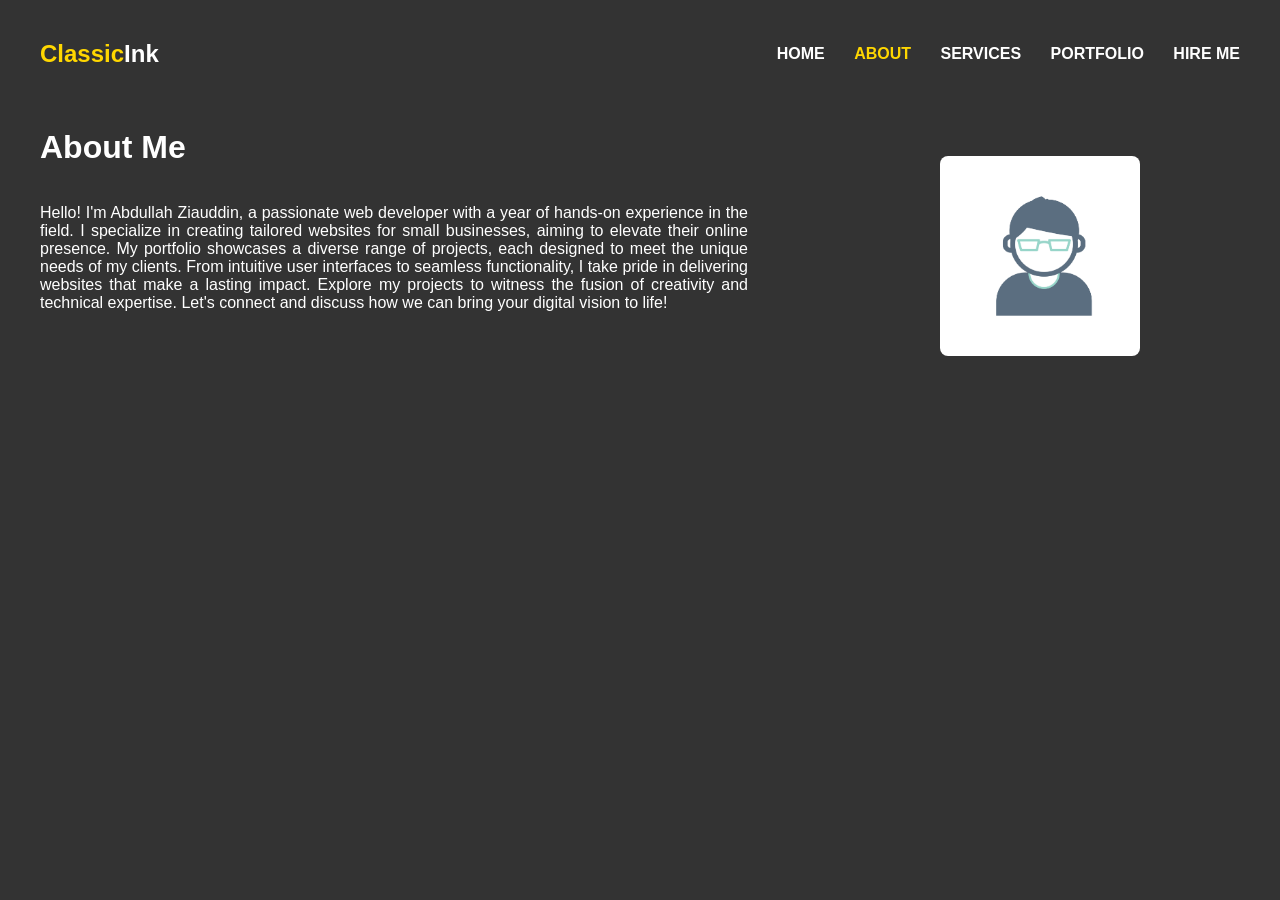
<file: about.html>
<!DOCTYPE html>
<html lang="en">
  <head>
    <meta charset="UTF-8" />
    <meta name="viewport" content="width=device-width, initial-scale=1.0" />
    <title>About Me | Abdullah Ziauddin</title>
    <link rel="stylesheet" href="./css/about.css" />
  </head>
  <body>
    <div class="container">
      <header class="navbar">
        <div class="logo-container">
          <a href="index.html" class="logoanc"> <h2><span class="logospan">Classic</span><span class="logospan2">Ink</span></h2></a>
        </div>
        <nav>
          <ul>
            <div class="navdiv">
              <li><a href="index.html">HOME</a></li>
              <li><a href="about.html"><span class="aspan">ABOUT</span></a></li>
              <li><a href="services.html">SERVICES</a></li>
              <li><a href="portfolio.html">PORTFOLIO</a></li>
              <li><a href="hire.html">HIRE ME</a></li>
            </div>
          </ul>
        </nav>
      </header>

      <div class="about-content">
        <h1 class="abouthead" id="tracking-in-expand">About Me</h1>
        <div class="about-section">
          <div class="about-text">
            <p class="para">
              Hello! I'm Abdullah Ziauddin, a passionate web developer with a
              year of hands-on experience in the field. I specialize in creating
              tailored websites for small businesses, aiming to elevate their
              online presence. My portfolio showcases a diverse range of
              projects, each designed to meet the unique needs of my clients.
              From intuitive user interfaces to seamless functionality, I take
              pride in delivering websites that make a lasting impact. Explore
              my projects to witness the fusion of creativity and technical
              expertise. Let's connect and discuss how we can bring your digital
              vision to life!
            </p>
          </div>
          <div class="about-image">
            <img src="./assets/images/5907.jpg" alt="Abdullah Ziauddin" />
          </div>
        </div>
      </div>
    </div>
  </body>
</html>
</file>
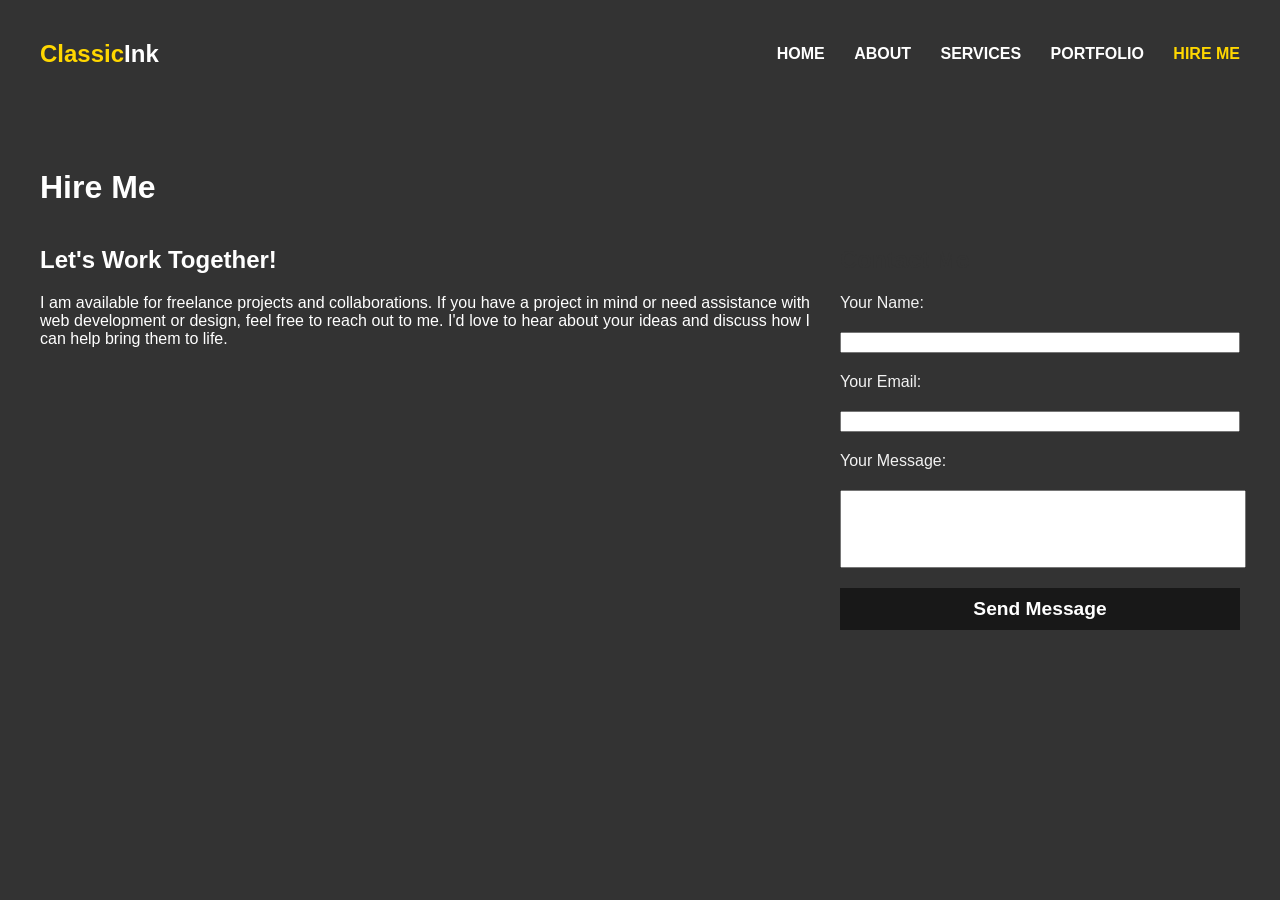
<file: hire.html>
<!DOCTYPE html>
<html lang="en">
<head>
    <meta charset="UTF-8">
    <meta name="viewport" content="width=device-width, initial-scale=1.0">
    <title>Hire Me | Abdullah Ziauddin</title>
    <link rel="stylesheet" href="./css/hire.css">
</head>
<body>

    <div class="container">

        <header class="navbar">
            <div class="logo-container">
                <a href="index.html" class="logoanc"> <h2><span class="logospan">Classic</span><span class="logospan2">Ink</span></h2></a>
            </div>
            <nav>
                <ul>
                    <div class="navdiv">
                        <li><a href="index.html">HOME</a></li>
                        <li><a href="about.html">ABOUT</a></li>
                        <li><a href="services.html">SERVICES</a></li>
                        <li><a href="portfolio.html">PORTFOLIO</a></li>
                        <li><a href="hire.html"><span class="hspan">HIRE ME </span></a></li>
                    </div>
                </ul>
            </nav>
        </header>

        <div class="content hire-me-content">
            <h1 id="tracking-in-expand">Hire Me</h1>
            <div class="hire-me-section">
                <div class="hire-me-info">
                    <h2 id="tracking-in-expand">Let's Work Together!</h2>
                    <p class="para">I am available for freelance projects and collaborations. If you have a project in mind or need assistance with web development or design, feel free to reach out to me. I'd love to hear about your ideas and discuss how I can help bring them to life.</p>
                </div>

                <div class="contact-form">
                    <h2>Contact Me</h2>
                    <form action="#" method="post">
                        <label for="name">Your Name:</label>
                        <input type="text" id="name" name="name" required>

                        <label for="email">Your Email:</label>
                        <input type="email" id="email" name="email" required>

                        <label for="message">Your Message:</label>
                        <textarea id="message" name="message" rows="4" required></textarea>

                        <button type="submit">Send Message</button>
                    </form>
                </div>
            </div>
        </div>

    </div>

</body>
</html>
</file>
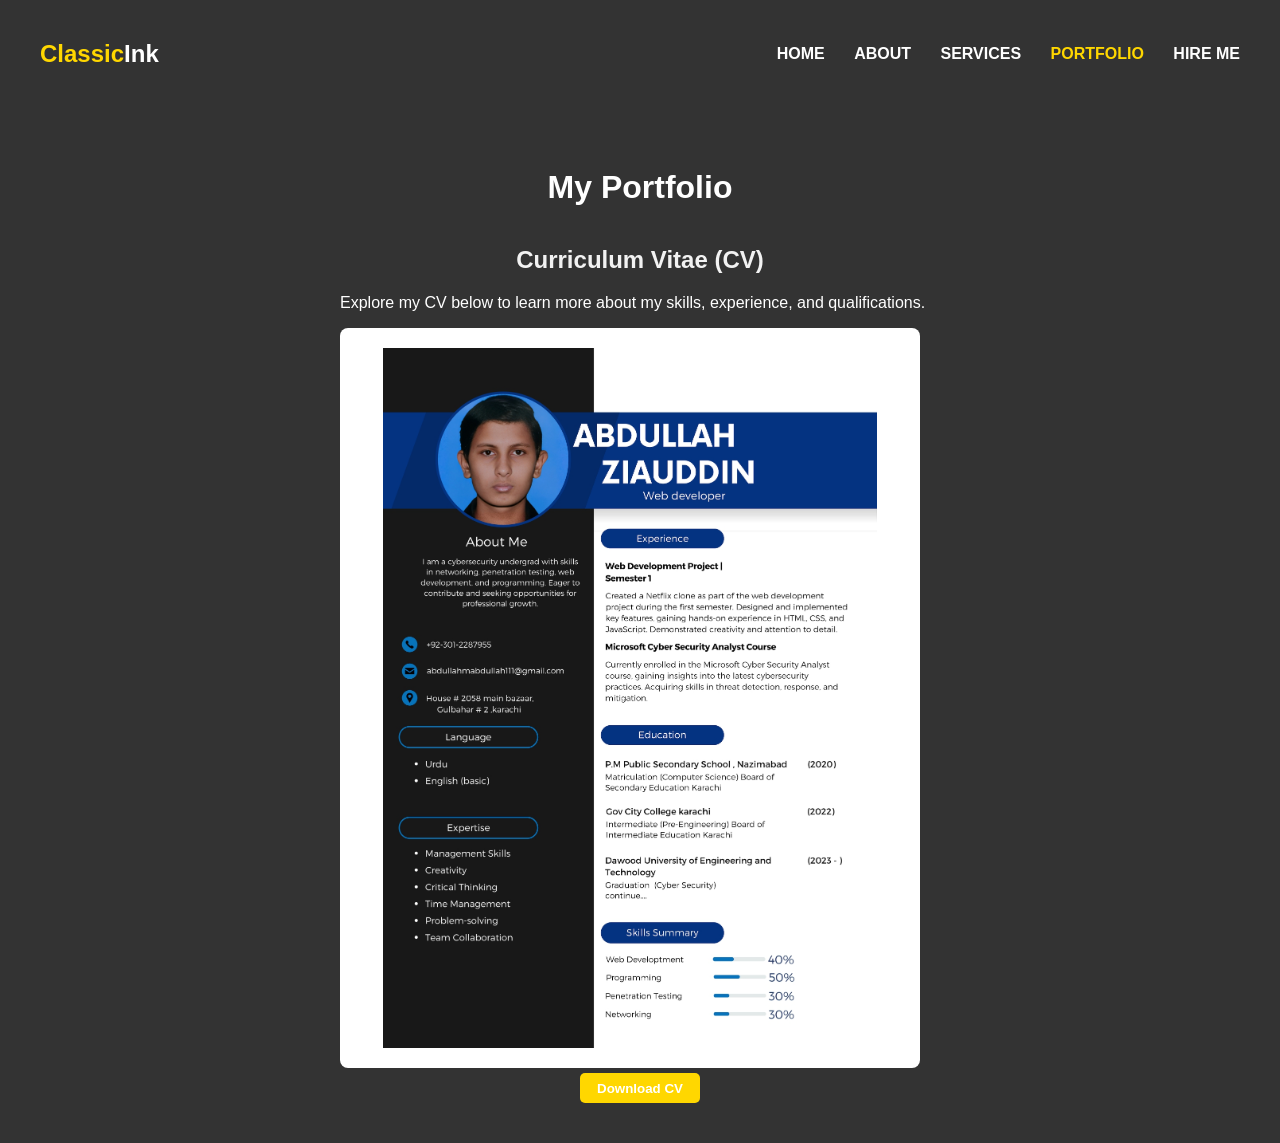
<file: portfolio.html>
<!DOCTYPE html>
<html lang="en">
<head>
    <meta charset="UTF-8">
    <meta name="viewport" content="width=device-width, initial-scale=1.0">
    <title>Portfolio | Abdullah Ziauddin</title>
    <link rel="stylesheet" href="./css/portfolio.css">
</head>
<body>

    <div class="container">

        <header class="navbar">
            <div class="logo-container">
                <h2><span class="logospan">Classic</span><span class="logospan2">Ink</span></h2>
            </div>
            <nav>
                <ul>
                    <div class="navdiv">
                        <li><a href="index.html">HOME</a></li>
                        <li><a href="about.html">ABOUT</a></li>
                        <li><a href="services.html">SERVICES</a></li>
                        <li><a href="portfolio.html"><span class="pospan">PORTFOLIO</span></a></li>
                        <li><a href="hire.html">HIRE ME</a></li>
                    </div>
                </ul>
            </nav>
        </header>

        <div class="content portfolio-content">
            <h1 id="tracking-in-expand">My Portfolio</h1>
            <div class="portfolio-section">
                <div class="portfolio-item">
                    <h2 class="mhead" id="tracking-in-expand">Curriculum Vitae (CV)</h2>
                    <p class="para" id="text-focus-in">Explore my CV below to learn more about my skills, experience, and qualifications.</p>
                   
                        <div class="image-content">
                            <img src="../assets/images/CV_page-0001.jpg" alt="CV Image" class="cvimg" id="scale-up-center">
                        </div>
                        <button class="btn"><a href="" download="./assets/images/CV_page-0001.jpg">Download CV</a></button>
                  
                </div>
                
            </div>
        </div>

    </div>

</body>
</html>
</file>
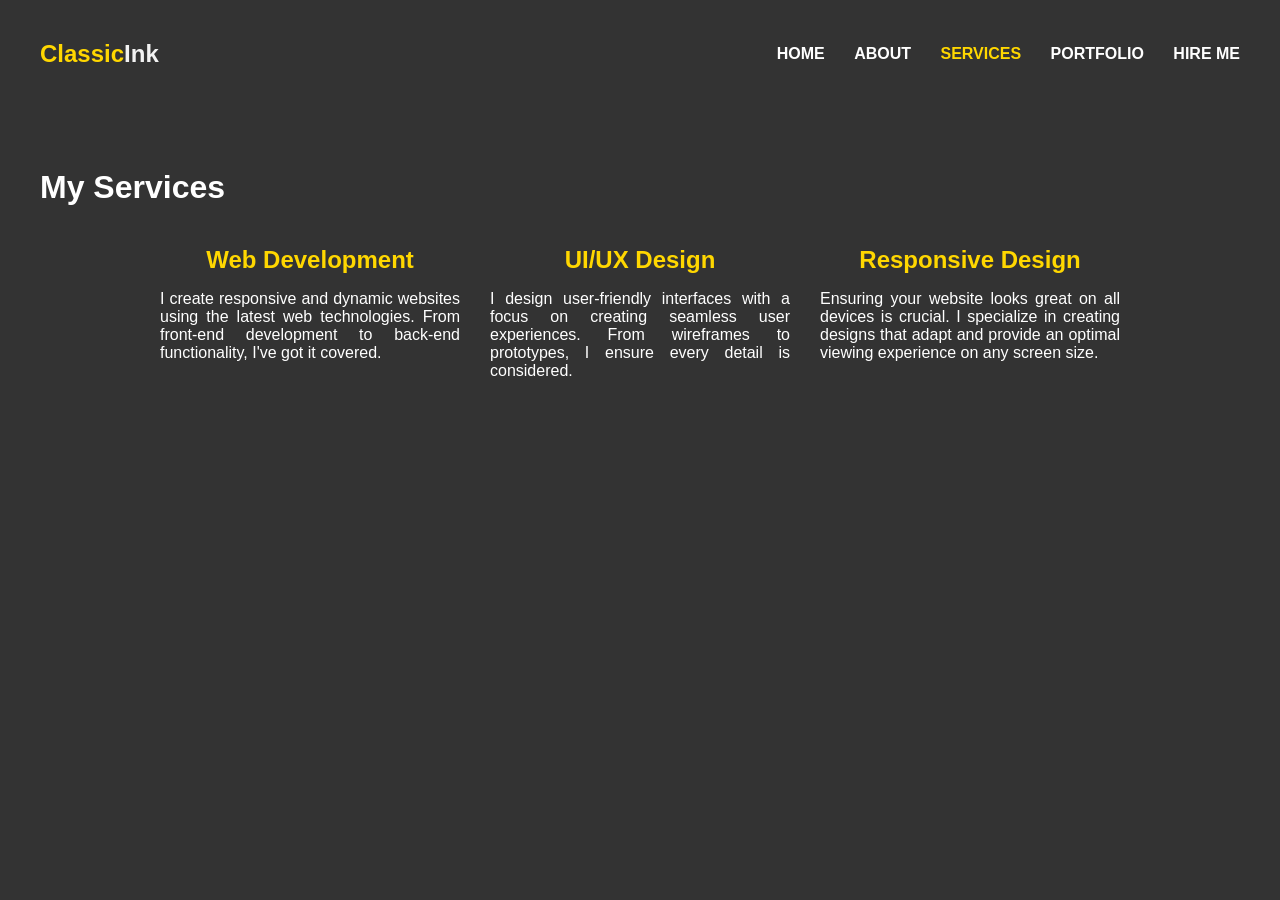
<file: services.html>
<!DOCTYPE html>
<html lang="en">
<head>
    <meta charset="UTF-8">
    <meta name="viewport" content="width=device-width, initial-scale=1.0">
    <title>Services | Abdullah Ziauddin</title>
    <link rel="stylesheet" href="./css/services.css">
</head>
<body>

    <div class="container">

        <header class="navbar">
            <div class="logo-container">
                <a href="index.html" class="logoanc"> <h2><span class="logospan">Classic</span><span class="logospan2">Ink</span></h2></a>
            </div>
            <nav>
                <ul>
                    <div class="navdiv">
                        <li><a href="index.html">HOME</a></li>
                        <li><a href="about.html">ABOUT</a></li>
                        <li><a href="services.html"><span class="sspan">SERVICES</span></a></li>
                        <li><a href="portfolio.html">PORTFOLIO</a></li>
                        <li><a href="hire.html">HIRE ME</a></li>
                    </div>
                </ul>
            </nav>
        </header>

        <div class="content services-content">
            <h1 id="tracking-in-expand">My Services</h1>
            <div class="services-section">
                <div class="service" id="scale-in-bottom">
                   
                    <h2>Web Development</h2>
                    <p class="para">I create responsive and dynamic websites using the latest web technologies. From front-end development to back-end functionality, I've got it covered.</p>
                </div>

                <div class="service" id="scale-in-bottom">
                    
                    <h2>UI/UX Design</h2>
                    <p class="para">I design user-friendly interfaces with a focus on creating seamless user experiences. From wireframes to prototypes, I ensure every detail is considered.</p>
                </div>

                <div class="service" id="scale-in-bottom">
                 
                    <h2>Responsive Design</h2>
                    <p class="para">Ensuring your website looks great on all devices is crucial. I specialize in creating designs that adapt and provide an optimal viewing experience on any screen size.</p>
                </div>
            </div>
        </div>

    </div>

</body>
</html>
</file>
<file: css/about.css>
:root {
    --main-bg-color: #f2f2f2;
    --header-bg-color: #333;
    --header-text-color: #fff;
    --nav-link-color: #fff;
    --nav-link-hover-color: #ffd700;
    --content-text-color: #333;
    --project-bg-color: #fff;
    --project-border-color: #ddd;
}

body {
    font-family: 'Arial', sans-serif;
    color: var(--content-text-color);
    background-color:var(--content-text-color);
    margin: 0;

}

.container {
    max-width: 1200px;
    margin: 0 auto;
}

.logo-container {
    display: flex;
    align-items: center;
    gap: 20px;
}

.navbar {
    display: flex;
    justify-content: space-between;
    align-items: center;
    background-color: var(--header-bg-color);
    position: sticky;
    top: 0;
    z-index: 1000;
    width: 100%;
    padding: 20px 0;
}

nav ul {
    list-style: none;
    display: flex;
    align-items: center;
    gap: 25px;
}

nav ul li {
    display: inline-block;
    margin-left: 25px;
}

nav ul li a {
    text-decoration: none;
    color: var(--nav-link-color);
    font-weight: bold;
}

nav ul li a:hover {
    color: var(--nav-link-hover-color);
}


.about-content {
    text-align: left;
    position: relative;

 
}
.abouthead{
    color: var(--header-text-color);
}

.about-section {
    display: flex;
    flex-wrap: wrap;
    justify-content: center;
    align-items: center;
}

.about-text {
    /* flex: 1; */
    display: inline;
    width: fit-content;
    margin-right: 20px;
}
.about-image{
    display: inline;
    position: absolute;
    right: 100px;
       
}
.about-image img {
    max-width: 200px;

    height: auto;
    border-radius: 8px;
    /* box-shadow: 0 0 10px rgba(0, 0, 0, 0.1); */
}

@media (max-width: 768px) {
    .navbar {
        flex-direction: column;
        align-items: flex-start;
    }

    nav ul {
        margin-top: 10px;
        margin-left: 0;
        padding-left: 0;
    }

    nav ul li {
        margin-left: 0;
        margin-bottom: 10px;
    }

    .logo-container {
        margin-bottom: 10px;
    }
}

.logospan {
    color: var(--nav-link-hover-color);
}
.logospan2{
    color:var(--header-text-color);
}

.para {
    text-align: justify;
    color:var(--header-text-color);
    width: 60%;
}
.aspan{
color: var(--nav-link-hover-color);
}
/**
 * ----------------------------------------
 * animation tracking-in-expand
 * ----------------------------------------
 */
 @-webkit-keyframes tracking-in-expand {
    0% {
      letter-spacing: -0.5em;
      opacity: 0;
    }
    40% {
      opacity: 0.6;
    }
    100% {
      opacity: 1;
    }
  }
  @keyframes tracking-in-expand {
    0% {
      letter-spacing: -0.5em;
      opacity: 0;
    }
    40% {
      opacity: 0.6;
    }
    100% {
      opacity: 1;
    }
  }
  #tracking-in-expand {
	-webkit-animation: tracking-in-expand 1s cubic-bezier(0.455, 0.030, 0.515, 0.955) both;
	        animation: tracking-in-expand 1s cubic-bezier(0.455, 0.030, 0.515, 0.955) both;
}
.logoanc{
    text-decoration: none;
}
</file>
<file: css/hire.css>
:root {
    --main-bg-color: #f2f2f2;
    --header-bg-color: #333;
    --header-text-color: #fff;
    --nav-link-color: #fff;
    --nav-link-hover-color: #ffd700;
    --content-text-color: #333;
    --project-bg-color: #fff;
    --project-border-color: #ddd;
}

body {
    font-family: 'Arial', sans-serif;
    color: var(--content-text-color);
    background-color: var(--content-text-color);
    /* background-color: var(--header-text-color); */
    margin: 0;
}

.container {
    max-width: 1200px;
    margin: 0 auto;
}

.logo-container {
    display: flex;
    align-items: center;
    gap: 20px;
}

.navbar {
    display: flex;
    justify-content: space-between;
    align-items: center;
    background-color: var(--header-bg-color);
    position: sticky;
    top: 0;
    z-index: 1000;
    width: 100%;
    padding: 20px 0;
}

nav ul {
    list-style: none;
    display: flex;
    align-items: center;
    gap: 25px;
}

nav ul li {
    display: inline-block;
    margin-left: 25px;
}

nav ul li a {
    text-decoration: none;
    color: var(--nav-link-color);
    font-weight: bold;
}

nav ul li a:hover {
    color: var(--nav-link-hover-color);
}

.content {
    text-align: center;
    padding: 40px 0;
}

.content h1 {
    color: var(--header-text-color);
    margin-bottom: 20px;
}

.hire-me-content {
    text-align: left;
}

.hire-me-section {
    display: flex;
    flex-wrap: wrap;
    justify-content: center;
    gap: 30px;
    position: relative;
}

.hire-me-info {
    flex: 1;
    
    width: 10%;
}
.hire-me-info h2{
    color: var(--header-text-color);
}
.contact-form {
    flex: 1;
    max-width: 400px;
}

.contact-form form {
    display: grid;
    grid-template-columns: 1fr;
    gap: 20px;
}

.contact-form label,
.contact-form button {
    width: 100%;
    color: var(--main-bg-color);
    resize: none;
}

.contact-form textarea,
.contact-form button {
    width: 100%;
    color: var(--header-bg-color);
    resize: none;
    font-size: larger;
    font-weight: bold;
}
.contact-form button {
    background-color:#181818;
    color: #fff;
    padding: 10px;
    border: none;
    cursor: pointer;
}
.para {
    text-align: justify;
    color:var(--header-text-color);
}

@media (max-width: 768px) {
    .navbar {
        flex-direction: column;
        align-items: flex-start;
    }

    nav ul {
        margin-top: 10px;
        margin-left: 0;
        padding-left: 0;
    }

    nav ul li {
        margin-left: 0;
        margin-bottom: 10px;
    }

    .logo-container {
        margin-bottom: 10px;
    }
}

.logospan {
    color: var(--nav-link-hover-color);
}
.logospan2 {
    color: var(--header-text-color);
}
.hspan{
    color: var(--nav-link-hover-color);
}
/**
 * ----------------------------------------
 * animation tracking-in-expand
 * ----------------------------------------
 */
 @-webkit-keyframes tracking-in-expand {
    0% {
      letter-spacing: -0.5em;
      opacity: 0;
    }
    40% {
      opacity: 0.6;
    }
    100% {
      opacity: 1;
    }
  }
  @keyframes tracking-in-expand {
    0% {
      letter-spacing: -0.5em;
      opacity: 0;
    }
    40% {
      opacity: 0.6;
    }
    100% {
      opacity: 1;
    }
  }
  #tracking-in-expand {
	-webkit-animation: tracking-in-expand 1s cubic-bezier(0.455, 0.030, 0.515, 0.955) both;
	        animation: tracking-in-expand 1s cubic-bezier(0.455, 0.030, 0.515, 0.955) both;
}
.logoanc{
    text-decoration: none;
}
</file>
<file: css/portfolio.css>
:root {
    --main-bg-color: #f2f2f2;
    --header-bg-color: #333;
    --header-text-color: #fff;
    --nav-link-color: #fff;
    --nav-link-hover-color: #ffd700;
    --content-text-color: #333;
    --project-bg-color: #fff;
    --project-border-color: #ddd;
}

body {
    font-family: 'Arial', sans-serif;
    color: var(--content-text-color);
    background-color: var(--header-bg-color);
    margin: 0;
}

.container {
    max-width: 1200px;
    margin: 0 auto;
}

.logo-container {
    display: flex;
    align-items: center;
    gap: 20px;
}

.navbar {
    display: flex;
    justify-content: space-between;
    align-items: center;
    background-color: var(--header-bg-color);
    position: sticky;
    top: 0;
    z-index: 1000;
    width: 100%;
    padding: 20px 0;
}

nav ul {
    list-style: none;
    display: flex;
    align-items: center;
    gap: 25px;
}

nav ul li {
    display: inline-block;
    margin-left: 25px;
}

nav ul li a {
    text-decoration: none;
    color: var(--nav-link-color);
    font-weight: bold;
}

nav ul li a:hover {
    color: var(--nav-link-hover-color);
}

.content {
    text-align: center;
    padding: 40px 0;
}

.content h1 {
    color: var(--header-text-color);
    margin-bottom: 20px;
}

.portfolio-content {
    text-align: center;
    padding: 40px 0;
}

.portfolio-section {
    display: flex;
    flex-wrap: wrap;
    justify-content: center;
    gap: 30px;
}

.portfolio-item {
    flex: 1;
    max-width: 600px;
}



.image-content {
    width: 90%;
    max-width: 1000px;
    height: 90%;
    max-height: 700px;
    background: #fff;
    overflow: hidden;
    padding: 20px;
    border-radius: 8px;
}
.mhead{
    color: var(--main-bg-color);
}
.image-content img {
    width: 100%;
    height: 100%;
    object-fit:contain; /* Maintain aspect ratio */
}
.cvimg{
    width: 1300px;
}

.para {
    text-align: justify;
    color: var(--header-text-color);
}

@media (max-width: 768px) {
    .navbar {
        flex-direction: column;
        align-items: flex-start;
    }

    nav ul {
        margin-top: 10px;
        margin-left: 0;
        padding-left: 0;
    }

    nav ul li {
        margin-left: 0;
        margin-bottom: 10px;
    }

    .logo-container {
        margin-bottom: 10px;
    }
}

.logospan {
    color: var(--nav-link-hover-color);
}
.logospan2 {
    color: var(--header-text-color);
}

.btn{
    margin-top: 5px;
    width: 120px;
    height: 30px;
    background-color: var(--nav-link-hover-color);
    border-radius: 5px;
    border: none;
}
.btn a{
    
    text-decoration: none;
    color: var(--header-text-color);
    font-weight: bold;
}
.pospan{
  color: var(--nav-link-hover-color);
}
.btn a:hover{
    color: #ffffff;
}
/**
 * ----------------------------------------
 * animation tracking-in-expand
 * ----------------------------------------
 */
 @-webkit-keyframes tracking-in-expand {
    0% {
      letter-spacing: -0.5em;
      opacity: 0;
    }
    40% {
      opacity: 0.6;
    }
    100% {
      opacity: 1;
    }
  }
  @keyframes tracking-in-expand {
    0% {
      letter-spacing: -0.5em;
      opacity: 0;
    }
    40% {
      opacity: 0.6;
    }
    100% {
      opacity: 1;
    }
  }
  #tracking-in-expand {
	-webkit-animation: tracking-in-expand 1.2s cubic-bezier(0.455, 0.030, 0.515, 0.955) both;
	        animation: tracking-in-expand 1.2s cubic-bezier(0.455, 0.030, 0.515, 0.955) both;
}


/* image keyframes */
#scale-up-center {
	-webkit-animation: scale-up-center 0.9s cubic-bezier(0.390, 0.575, 0.565, 1.000) ;
	        animation: scale-up-center 0.9s cubic-bezier(0.390, 0.575, 0.565, 1.000) ;
}
/* ----------------------------------------------
 * Generated by Animista on 2024-1-16 19:28:6
 * Licensed under FreeBSD License.
 * See http://animista.net/license for more info. 
 * w: http://animista.net, t: @cssanimista
 * ---------------------------------------------- */

/**
 * ----------------------------------------
 * animation scale-up-center
 * ----------------------------------------
 */
 @-webkit-keyframes scale-up-center {
    0% {
      -webkit-transform: scale(0.5);
              transform: scale(0.5);
    }
    100% {
      -webkit-transform: scale(1);
              transform: scale(1);
    }
  }
  @keyframes scale-up-center {
    0% {
      -webkit-transform: scale(0.5);
              transform: scale(0.5);
    }
    100% {
      -webkit-transform: scale(1);
              transform: scale(1);
    }
  }
  
  /* para keframes */
  #text-focus-in {
	-webkit-animation: text-focus-in 1s cubic-bezier(0.550, 0.085, 0.680, 0.530) both;
	        animation: text-focus-in 1s cubic-bezier(0.550, 0.085, 0.680, 0.530) both;
}
/* ----------------------------------------------
 * Generated by Animista on 2024-1-16 19:29:34
 * Licensed under FreeBSD License.
 * See http://animista.net/license for more info. 
 * w: http://animista.net, t: @cssanimista
 * ---------------------------------------------- */

/**
 * ----------------------------------------
 * animation text-focus-in
 * ----------------------------------------
 */
@-webkit-keyframes text-focus-in {
    0% {
      -webkit-filter: blur(12px);
              filter: blur(12px);
      opacity: 0;
    }
    100% {
      -webkit-filter: blur(0px);
              filter: blur(0px);
      opacity: 1;
    }
  }
  @keyframes text-focus-in {
    0% {
      -webkit-filter: blur(12px);
              filter: blur(12px);
      opacity: 0;
    }
    100% {
      -webkit-filter: blur(0px);
              filter: blur(0px);
      opacity: 1;
    }
  }
</file>
<file: css/services.css>
:root {
    --main-bg-color: #f2f2f2;
    --header-bg-color: #333;
    --header-text-color: #fff;
    --nav-link-color: #fff;
    --nav-link-hover-color: #ffd700;
    --content-text-color: #333;
    --project-bg-color: #fff;
    --project-border-color: #ddd;
}

body {
    font-family: 'Arial', sans-serif;
    color: var(--content-text-color);
    background-color: var(--content-text-color);
    margin: 0;
}

.container {
    max-width: 1200px;
    margin: 0 auto;
}

.logo-container {
    display: flex;
    align-items: center;
    gap: 20px;
}

.navbar {
    display: flex;
    justify-content: space-between;
    align-items: center;
    background-color: var(--header-bg-color);
    position: sticky;
    top: 0;
    z-index: 1000;
    width: 100%;
    padding: 20px 0;
}

nav ul {
    list-style: none;
    display: flex;
    align-items: center;
    gap: 25px;
}

nav ul li {
    display: inline-block;
    margin-left: 25px;
}

nav ul li a {
    text-decoration: none;
    color: var(--nav-link-color);
    font-weight: bold;
}

nav ul li a:hover {
    color: var(--nav-link-hover-color);
}

.content {
    text-align: center;
    padding: 40px 0;
}

.content h1 {
    color: var(--header-text-color);
    margin-bottom: 20px;
}

.services-content {
    text-align: left;
}

.services-section {
    display: flex;
    flex-wrap: wrap;
    justify-content: center;
    gap: 30px;
}

.service {
    flex: 1;
    max-width: 300px;
    text-align: center;
}

.service img {
    max-width: 100px;
    margin-bottom: 20px;
}

.service h2 {
    color: var(--header-text-color);
    margin-bottom: 10px;
}

.para {
    text-align: justify;
    color: var(--header-text-color);
}

@media (max-width: 768px) {
    .navbar {
        flex-direction: column;
        align-items: flex-start;
    }

    nav ul {
        margin-top: 10px;
        margin-left: 0;
        padding-left: 0;
    }

    nav ul li {
        margin-left: 0;
        margin-bottom: 10px;
    }

    .logo-container {
        margin-bottom: 10px;
    }
}

.logospan {
    color: var(--nav-link-hover-color);
}
.logospan2 {
    color: var(--main-bg-color);
}
.service h2{
    color: var(--nav-link-hover-color);
}
.sspan{
    color: var(--nav-link-hover-color);
}
/**
 * ----------------------------------------
 * animation tracking-in-expand
 * ----------------------------------------
 */
 @-webkit-keyframes tracking-in-expand {
    0% {
      letter-spacing: -0.5em;
      opacity: 0;
    }
    40% {
      opacity: 0.6;
    }
    100% {
      opacity: 1;
    }
  }
  @keyframes tracking-in-expand {
    0% {
      letter-spacing: -0.5em;
      opacity: 0;
    }
    40% {
      opacity: 0.6;
    }
    100% {
      opacity: 1;
    }
  }
  #tracking-in-expand {
	-webkit-animation: tracking-in-expand 1s cubic-bezier(0.455, 0.030, 0.515, 0.955) both;
	        animation: tracking-in-expand 1s cubic-bezier(0.455, 0.030, 0.515, 0.955) both;
}


.slide-top {
	-webkit-animation: slide-top 0.5s cubic-bezier(0.550, 0.085, 0.680, 0.530) both;
	        animation: slide-top 0.5s cubic-bezier(0.550, 0.085, 0.680, 0.530) both;
}
.logoanc{
    text-decoration: none;
}

/* service keyframes */
#scale-in-bottom {
	-webkit-animation: scale-in-bottom 0.9s cubic-bezier(0.250, 0.460, 0.450, 0.940) both;
	        animation: scale-in-bottom 0.9s cubic-bezier(0.250, 0.460, 0.450, 0.940) both;
}
/* ----------------------------------------------
 * Generated by Animista on 2024-1-16 19:31:50
 * Licensed under FreeBSD License.
 * See http://animista.net/license for more info. 
 * w: http://animista.net, t: @cssanimista
 * ---------------------------------------------- */

/**
 * ----------------------------------------
 * animation scale-in-bottom
 * ----------------------------------------
 */
 @-webkit-keyframes scale-in-bottom {
    0% {
      -webkit-transform: scale(0);
              transform: scale(0);
      -webkit-transform-origin: 50% 100%;
              transform-origin: 50% 100%;
      opacity: 1;
    }
    100% {
      -webkit-transform: scale(1);
              transform: scale(1);
      -webkit-transform-origin: 50% 100%;
              transform-origin: 50% 100%;
      opacity: 1;
    }
  }
  @keyframes scale-in-bottom {
    0% {
      -webkit-transform: scale(0);
              transform: scale(0);
      -webkit-transform-origin: 50% 100%;
              transform-origin: 50% 100%;
      opacity: 1;
    }
    100% {
      -webkit-transform: scale(1);
              transform: scale(1);
      -webkit-transform-origin: 50% 100%;
              transform-origin: 50% 100%;
      opacity: 1;
    }
  }
</file>
